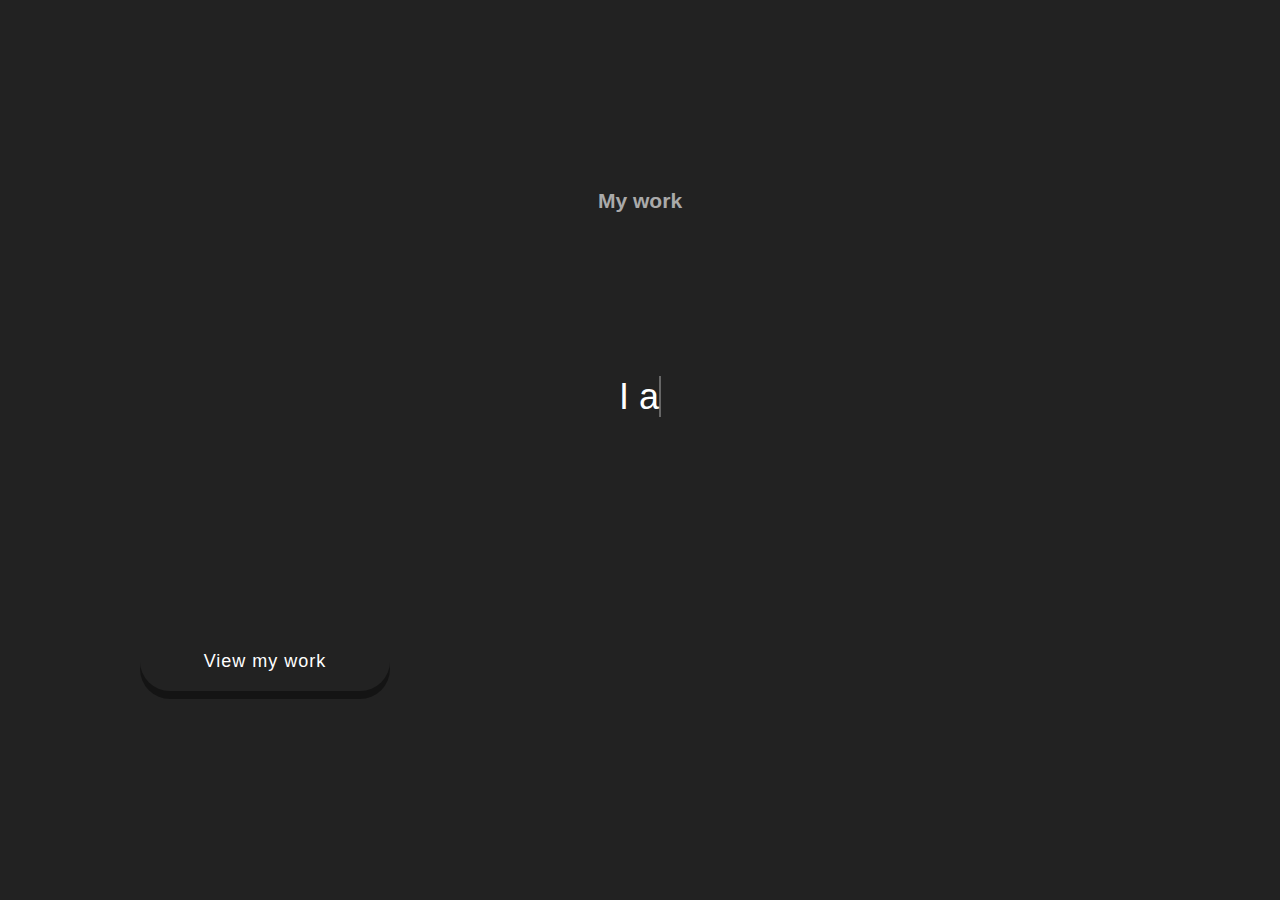
<file: index.html>
<!DOCTYPE html>
<html lang="en">

<head>
  <script src="main.js"></script>
<script src="ripple.js"></script>
  <link rel="stylesheet" href="first.css">
  <meta charset="UTF-8">
  <meta name="viewport" content="width=device-width, initial-scale=1.0">
  <title>Page2</title>
</head>

<body style="font-family: 'Raleway', sans-serif;">
  <h3>My work</h3>
  <h2 style="color: white;">
    <span class="txt-rotate" data-period="2000"
      data-rotate='[ "I am a programmer.", " I am a designer.", "I am a 3d designer too.", "I am a web developer." ]'></span>
  </h2>

  <div class="btns"><a href="main.html">View my work</a></div>
</body>

<script>

</script>
</html>
</file>
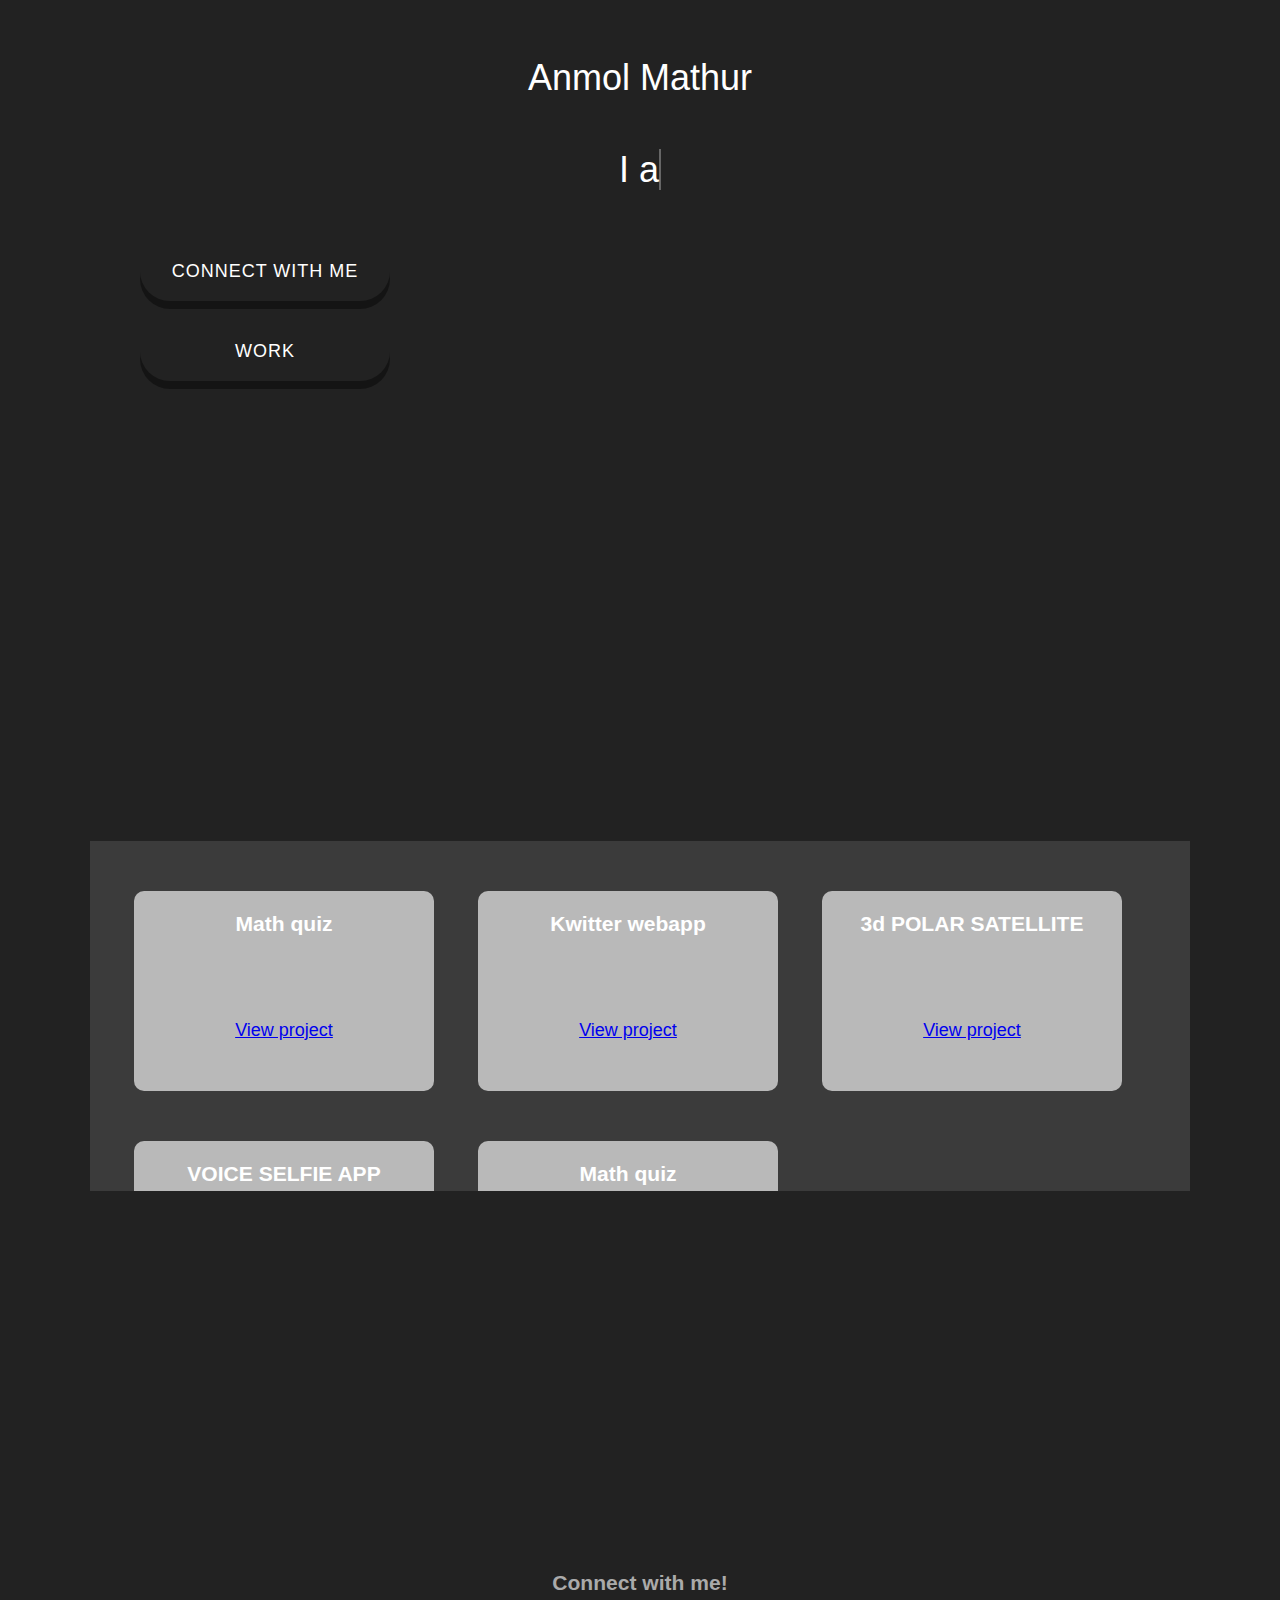
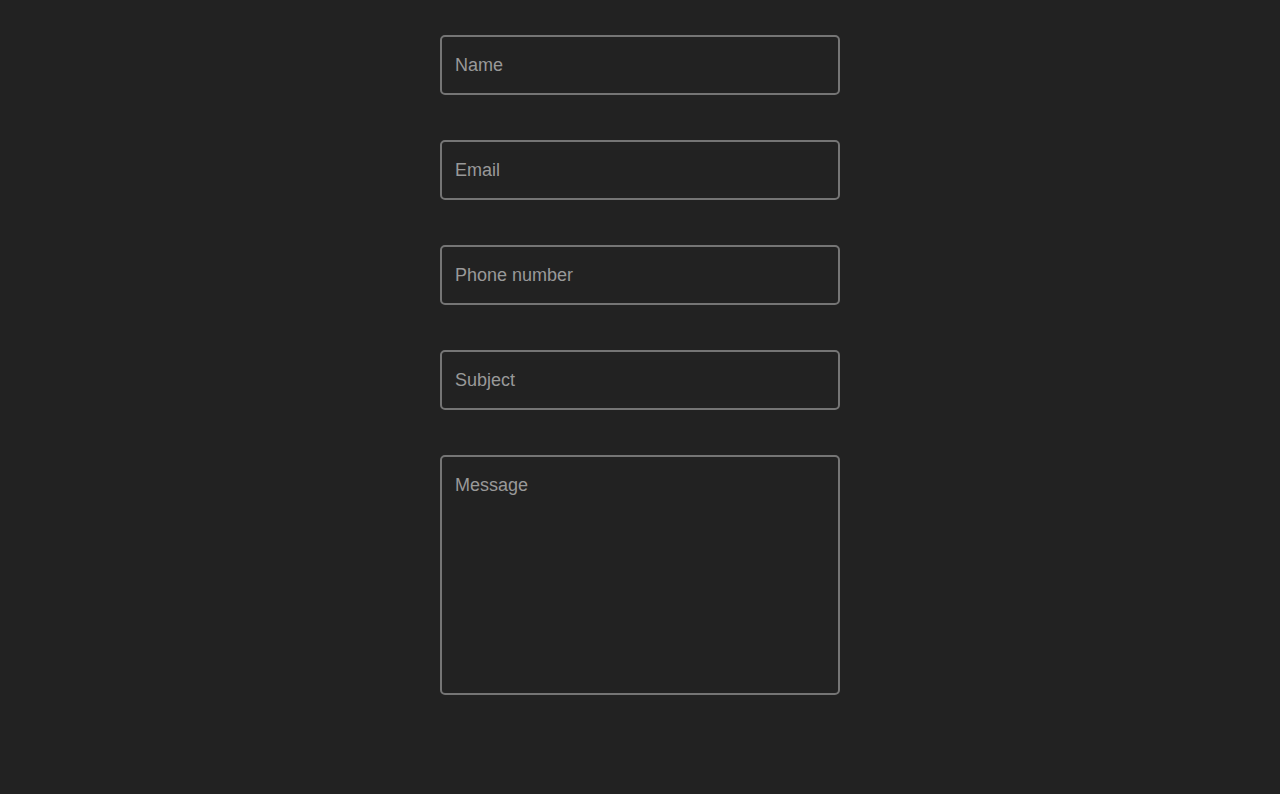
<file: main.html>
<html lang="en">

<head>
  <script src="main.js"></script>
  <link rel="stylesheet" href="first.css">
  <link href="https://fonts.googleapis.com/css?family=Raleway:200,100,400" rel="stylesheet" type="text/css" />
  <link rel="stylesheet" href="index.css">
  <meta charset="UTF-8">
  <meta name="viewport" content="width=device-width, initial-scale=1.0">
  <title>Page1</title>
</head>

<body>
  <header style="margin-top: -25%;">
    <div>
      <h2 style="color: white; margin-top: 100%;">Anmol Mathur</h2>
    </div>
    <h2 style="color: white;">
      <span class="txt-rotate" data-period="2000"
        data-rotate='[ "I am a programmer.", " I am a designer.", "I am a 3d designer too.", "I am a web developer.", "This is fun!" ]'></span>
    </h2>
  </header>
  <nav>
    <div class="btns"> <a href="#contact_us">Connect with me</a><a href="#projects">Work</a></div>
  </nav>
  
  <section id="projects">
      <div style=" text-align: center;  width: 1100px; height: 350px; background-color: rgb(59, 59, 59); margin-top: 40%; overflow: scroll; overflow-x: hidden;">
        <div style="float: left; margin-left: 4%;" id="card">
          <br>
          <H3>Math quiz</H3>
          <br>
          <br>
          <br>
          <br>
          <a href="#">View project</a>
        </div>
        <div style="float: left; margin-left: 4%;"  id="card">
          <br>
          <H3>Kwitter webapp</H3>
          <br>
          <br>
          <br>
          <br>
          <a href="#">View project</a>
        </div>
        <div style="float: left; margin-left: 4%;"  id="card">
          <br>
          <H3>3d POLAR SATELLITE</H3>
          <br>
          <br>
          <br>
          <br>
          <a href="#">View project</a>
        </div>
        <div style=" margin-bottom: 5%; float: left; margin-left: 4%;"  id="card">
          <br>
          <H3>VOICE SELFIE APP</H3>
          <br>
          <br>
          <br>
          <br>
          <a href="#">View project</a>
        </div>
        <div style="float: left; margin-left: 4%;"  id="card">
          <br>
          <H3>Math quiz</H3>
          <br>
          <br>
          <br>
          <br>
          <a href="#">View project</a>
        </div>
      </div>
    </section>
  <section id="contact_us">
    
    <h3 id="conect">Connect with me!</h3>
    <form>

      <div class="group">
        <input type="" required>
        <span class="highlight"></span>
        <span class="bar"></span>
        <label>Name</label>
      </div>

      <div class="group">
        <input type="email" required>
        <span class="highlight"></span>
        <span class="bar"></span>
        <label>Email</label>
      </div>

      <div class="group">
        <input type="tel" maxlength="12" required>
        <span class="highlight"></span>
        <span class="bar"></span>
        <label>Phone number</label>
      </div>
      <div class="group">
        <input type="text" required>
        <span class="highlight"></span>
        <span class="bar"></span>
        <label>Subject</label>
      </div>

      <div class="group">
        
        <textarea name="content" id="msg" cols="30" rows="10"></textarea>
        <span class="highlight"></span>
        <span class="bar"></span>
        <label>Message</label>
      </div>

    </form>

  </section>
<script src="ripple.js"></script>
</body>

</html>
</file>
<file: first.css>
html, body {
         font-family: 'Raleway', sans-serif;
         padding: 3em 2em;
         font-size: 18px;
         background: rgb(34, 34, 34);
         color: #aaa
}

h1, h2 {
         font-weight: 200;
}

h1 {
         font-size: 3.5em;
}

h2 {
         color: #888;
         font-size: 2em;
}

body {
         background: url(https://scotch.io/wp-content/uploads/2014/07/61.jpg);
}

.container {
         font-family: 'Roboto';
         width: 600px;
         margin: 30px auto 0;
         display: block;
         background: #FFF;
         padding: 10px 50px 50px;
}

h2 {
         margin-bottom: 50px;
}

h2 small {
         font-weight: normal;
         color: #888;
         display: block;
}

.footer a {
         color: #53B2C8;
}

@import url('https://fonts.googleapis.com/css?family=Poppins:400,500,600,700&display=swap');
* {
         margin: 0;
         padding: 0;
         outline: none;
         box-sizing: border-box;
         font-family: 'Poppins', sans-serif;
}

html, body {
         display: grid;
         height: 100%;
         place-items: center;
         text-align: center;
}

.wrapper {
         background: #fff;
         padding: 20px 30px;
         box-shadow: 0px 0px 10px rgba(0, 0, 0, 0.25);
}

.wrapper .text {
         font-size: 35px;
         font-weight: 600;
}

.wrapper p {
         font-size: 20px;
         font-weight: 500;
         line-height: 20px;
}

.wrapper .btns {
         display: flex;
         margin: 30px 0 20px 0;
}

.btns a {
         position: relative;
         margin-left: -150%;
         margin-bottom: 20px;
         height: 60px;
         width: 250px;
         display: block;
         line-height: 60px;
         border-radius: 30px;
         text-decoration: none;
         color: #fff;
         font-size: 18px;
         font-weight: 500;
         letter-spacing: 1px;
         overflow: hidden;
         box-shadow: 0 8px rgba(0, 0, 0, 0.4);
}

.btns a:active {
         box-shadow: none;
         border: none;
         background-color: rgb(48, 48, 48)
}

.btns a>span {
         position: absolute;
         background: #fff;
         transform: translate(-50%, -50%);
         border-radius: 50%;
         pointer-events: none;
         animation: ripples 0.6s linear infinite;
}

@keyframes ripples {
         0% {
                  width: 0px;
                  height: 0px;
                  opacity: 0.5;
         }
         100% {
                  width: 500px;
                  height: 500px;
                  opacity: 0;
         }
}

#contact_us {
         margin-top: 20%;
}

#card {
         background-color: rgb(185, 185, 185);
         height: 200px;
         margin-top: 50px;
         color: white;
         margin-left: 100px;
         width: 300px;
         backdrop-filter:  blur(10px);
         border-radius: 10px;
}
</file>
<file: index.css>
html, body {
  font-family: 'Raleway', sans-serif;
  padding: 3em 2em;
  font-size: 18px;
  background: rgb(34, 34, 34);
  color: #aaa
}

h1, h2 {
  font-weight: 200;
  margin: 0.4em 0;
}

h1 {
  font-size: 3.5em;
}

h2 {
  color: #888;
  font-size: 2em;
}



* {
  box-sizing: border-box;
}

/* basic stylings ------------------------------------------ */

body {
  background: url(https://scotch.io/wp-content/uploads/2014/07/61.jpg);
}

.container {
  font-family: 'Roboto';
  width: 600px;
  margin: 30px auto 0;
  display: block;
  background: #FFF;
  padding: 10px 50px 50px;
}

h2 {
  text-align: center;
  margin-bottom: 50px;
}

h2 small {
  font-weight: normal;
  color: #888;
  display: block;
}

.footer {
  text-align: center;
}

.footer a {
  color: #53B2C8;
}
@import url('https://fonts.googleapis.com/css?family=Poppins:400,500,600,700&display=swap');
*{
  margin: 0;
  padding: 0;
  outline: none;
  box-sizing: border-box;
  font-family: 'Poppins', sans-serif;
}
html,body{
  display: grid;
  height: 100%;
  place-items: center;
  text-align: center;
}
.wrapper{
  background: #fff;
  padding: 20px 30px;
  box-shadow: 0px 0px 10px rgba(0,0,0,0.25);
}
.wrapper .text{
  font-size: 35px;
  font-weight: 600;
}
.wrapper p{
  font-size: 20px;
  font-weight: 500;
  line-height: 20px;
}
.wrapper .btns{
  display: flex;
  margin: 30px 0 20px 0;
}
.btns a{
  position: relative;
  margin-left: -150%;
  margin-bottom: 20px;
  height: 60px;
  width: 250px;
  display: block;
  line-height: 60px;
  border-radius: 30px;
  text-decoration: none;
  color: #fff;
  font-size: 18px;
  font-weight: 500;
  text-transform: uppercase;
  letter-spacing: 1px;
  overflow: hidden;
  box-shadow: 0  8px rgba(0, 0, 0, 0.4);
}
.btns a > span{
  position: absolute;
  background: #fff;
  transform: translate(-50%, -50%);
  border-radius: 50%;
  pointer-events: none;
  animation: ripples 0.6s linear infinite;
}
@keyframes ripples {
  0% {
    width: 0px;
    height: 0px;
    opacity: 0.5;
  }
  100% {
    width: 500px;
    height: 500px;
    opacity: 0;
  }
}

/* form starting stylings ------------------------------- */

.group {
  position: relative;
  margin-bottom: 45px;
}

input {
  color: white;
  border-radius: 5px;
  font-size: 18px;
  padding: 10px 10px 10px 5px;
  display: block;
  width: 400px;
  height: 60px;
  margin-top: 10%;
  background-color: transparent;
  border: 2px solid #757575;
}

input:focus {
  border: 2px solid #2483ff;
  transition: .100s;
  outline: none;
}

/* LABEL ======================================= */

label {
  color: #999;
  font-size: 18px;
  font-weight: normal;
  position: absolute;
  pointer-events: none;
  left: 15px;
  top: 20px;
  transition: 0.2s ease all;
  -moz-transition: 0.2s ease all;
  -webkit-transition: 0.2s ease all;
}

/* active state */

input:focus~label, input:valid~label {
  top: -8px;
  z-index: 999999;
  background-color: #222222;
  font-size: 14px;
  color: #2483ff;
}

/* BOTTOM BARS ================================= */





/* active state */

input:focus~.bar:before, input:focus~.bar:after {
  width: 50%;
}

/* HIGHLIGHTER ================================== */

.highlight {
  position: absolute;
  height: 60%;
  width: 100px;
  top: 25%;
  left: 0;
  pointer-events: none;
  opacity: 0.5;
}

/* active state */

input:focus~.highlight {
  -webkit-animation: inputHighlighter 0.3s ease;
  -moz-animation: inputHighlighter 0.3s ease;
  animation: inputHighlighter 0.3s ease;
}

/* ANIMATIONS ================ */

@-webkit-keyframes inputHighlighter {
  from {
    background: #5264AE;
  }
  to {
    width: 0;
    background: transparent;
  }
}

@-moz-keyframes inputHighlighter {
  from {
    background: #5264AE;
  }
  to {
    width: 0;
    background: transparent;
  }
}

@keyframes inputHighlighter {
  from {
    background: #5264AE;
  }
  to {
    width: 0;
    background: transparent;
  }
}

#conect {
  margin-top: 40%;
}

@keyframes ripples {
  0% {
    width: 0px;
    height: 0px;
    opacity: 0.7;
  }
  100% {
    width: 500px;
    height: 500px;
    opacity: 0;
  }
}

#msg {
  color: white;
  border-radius: 5px;
  font-size: 18px;
  padding: 10px 10px 10px 5px;
  display: block;
  width: 400px;
  height: 240px;
  margin-top: 10%;
  background-color: transparent;
  border: 2px solid #757575;
  resize: none;
}

#msg:focus~label {
  top: -8px;
  background-color: #222222;
  font-size: 14px;
  color: #2483ff;
}

#msg:focus~.highlight {
  -webkit-animation: inputHighlighter 0.3s ease;
  -moz-animation: inputHighlighter 0.3s ease;
  animation: inputHighlighter 0.3s ease;
}

#msg:focus {
  border: 2px solid #2483ff;
  transition: .100s;
  outline: none;
}
</file>
